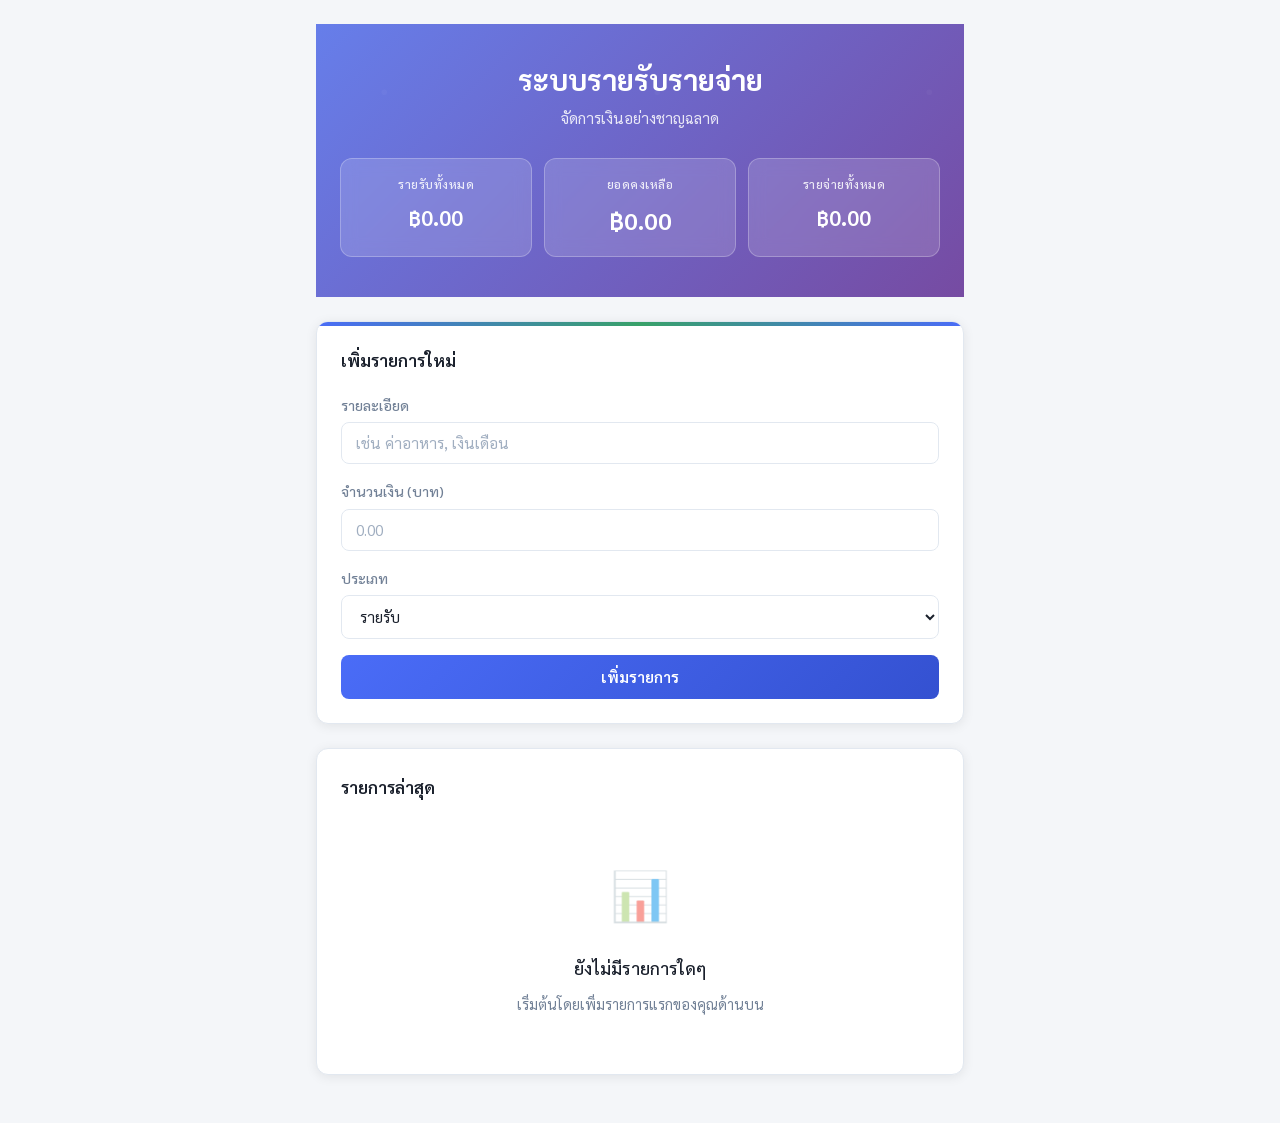
<file: index.html>
<!DOCTYPE html>
<html lang="th">

<head>
    <meta charset="UTF-8">
    <meta name="viewport" content="width=device-width, initial-scale=1.0">
    <title>ระบบรายรับรายจ่าย</title>
    <link rel="preconnect" href="https://fonts.googleapis.com">
    <link rel="preconnect" href="https://fonts.gstatic.com" crossorigin>
    <link href="https://fonts.googleapis.com/css2?family=Sarabun:wght@300;400;500;600;700&display=swap"
        rel="stylesheet">
    <link rel="stylesheet" href="style.css">
</head>

<body>
    <div class="container">
        <!-- Header Section -->
        <header class="app-header">
            <h1 class="app-title">ระบบรายรับรายจ่าย</h1>
            <p class="app-subtitle">จัดการเงินอย่างชาญฉลาด</p>

            <!-- Summary Cards -->
            <div class="summary-cards">
                <div class="card">
                    <span class="card-label">รายรับทั้งหมด</span>
                    <span class="card-amount" id="total-income">฿0.00</span>
                </div>
                <div class="card card--balance">
                    <span class="card-label">ยอดคงเหลือ</span>
                    <span class="card-amount" id="balance">฿0.00</span>
                </div>
                <div class="card">
                    <span class="card-label">รายจ่ายทั้งหมด</span>
                    <span class="card-amount" id="total-expense">฿0.00</span>
                </div>
            </div>
        </header>

        <!-- Form Section -->
        <section class="form-section">
            <h2 class="section-title">เพิ่มรายการใหม่</h2>
            <form class="form" id="transaction-form">
                <div class="form-group">
                    <label for="description">รายละเอียด</label>
                    <input type="text" id="description" placeholder="เช่น ค่าอาหาร, เงินเดือน" required>
                </div>

                <div class="form-group">
                    <label for="amount">จำนวนเงิน (บาท)</label>
                    <input type="number" id="amount" placeholder="0.00" min="0.01" step="0.01" required>
                </div>

                <div class="form-group">
                    <label for="type">ประเภท</label>
                    <select id="type">
                        <option value="income">รายรับ</option>
                        <option value="expense">รายจ่าย</option>
                    </select>
                </div>

                <button type="submit" class="btn btn--primary">เพิ่มรายการ</button>
            </form>
        </section>

        <!-- Transaction List Section -->
        <section class="list-section">
            <div class="list-header">
                <h2 class="section-title">รายการล่าสุด</h2>
                <button class="btn btn--danger btn--small" id="clear-all-btn"
                    style="display: none;">ล้างทั้งหมด</button>
            </div>

            <ul class="transaction-list" id="transaction-list"></ul>

            <!-- Empty State -->
            <div class="empty-state" id="empty-state">
                <p>ยังไม่มีรายการใดๆ</p>
                <p>เริ่มต้นโดยเพิ่มรายการแรกของคุณด้านบน</p>
            </div>
        </section>
    </div>

    <script src="script.js"></script>
</body>

</html>
</file>
<file: style.css>
/* ==============================================
   style.css — Expense Tracker
   โครงสร้าง CSS:
   1. CSS Variables (ตัวแปรสี/ขนาด)
   2. Reset & Base Styles
   3. Layout
   4. Header & Summary Cards
   5. Form
   6. Transaction List
   7. Buttons
   8. Empty State
   9. Animations
   10. Responsive (มือถือ)
   ============================================== */


/* -----------------------------------------------
   1. CSS VARIABLES — กำหนดค่าสีและขนาดกลาง
      เปลี่ยนที่นี่ที่เดียว ทุกที่อัปเดตตาม
   ----------------------------------------------- */
:root {
    /* สีหลัก */
    --color-bg: #f4f6f9;
    --color-surface: #ffffff;
    --color-border: #e2e8f0;

    /* สีข้อความ */
    --color-text-primary: #1a202c;
    --color-text-secondary: #718096;

    /* สีรายรับ */
    --color-income: #38a169;
    --color-income-bg: #f0fff4;
    --color-income-border: #c6f6d5;

    /* สีรายจ่าย */
    --color-expense: #e53e3e;
    --color-expense-bg: #fff5f5;
    --color-expense-border: #fed7d7;

    /* สีปุ่มหลัก */
    --color-primary: #4a6cf7;
    --color-primary-hover: #3451d1;

    /* สีปุ่ม Danger */
    --color-danger: #e53e3e;
    --color-danger-hover: #c53030;

    /* ขนาด */
    --border-radius: 12px;
    --border-radius-sm: 8px;
    --shadow: 0 2px 12px rgba(0, 0, 0, 0.08);
    --shadow-card: 0 4px 20px rgba(0, 0, 0, 0.1);

    /* ฟอนต์ */
    --font: 'Sarabun', sans-serif;
}


/* -----------------------------------------------
   2. RESET & BASE STYLES — รีเซ็ตค่าพื้นฐาน
   ----------------------------------------------- */
*,
*::before,
*::after {
    /* ทำให้ padding/border ไม่เพิ่มขนาด element */
    box-sizing: border-box;
    margin: 0;
    padding: 0;
}

body {
    font-family: var(--font);
    background-color: var(--color-bg);
    color: var(--color-text-primary);
    min-height: 100vh;
    line-height: 1.6;
}

/* ทำให้รูปภาพไม่เกินกรอบ */
img {
    max-width: 100%;
}


/* -----------------------------------------------
   3. LAYOUT — โครงสร้างหน้าเว็บ
   ----------------------------------------------- */
.container {
    max-width: 680px;
    /* กว้างสุด 680px */
    margin: 0 auto;
    /* จัดกึ่งกลางแนวนอน */
    padding: 24px 16px 48px;
    display: flex;
    flex-direction: column;
    gap: 24px;
}


/* -----------------------------------------------
   4. HEADER & SUMMARY CARDS
   ----------------------------------------------- */
.app-header {
    background: linear-gradient(135deg, #667eea 0%, #764ba2 100%);
    color: white;
    padding: 32px 24px 40px;
    text-align: center;
    position: relative;
    overflow: hidden;
}

.app-header::before {
    content: '';
    position: absolute;
    top: 0;
    left: 0;
    right: 0;
    bottom: 0;
    background: url('data:image/svg+xml,<svg xmlns="http://www.w3.org/2000/svg" viewBox="0 0 100 100"><defs><pattern id="grain" width="100" height="100" patternUnits="userSpaceOnUse"><circle cx="25" cy="25" r="1" fill="rgba(255,255,255,0.1)"/><circle cx="75" cy="75" r="1" fill="rgba(255,255,255,0.1)"/><circle cx="50" cy="50" r="1" fill="rgba(255,255,255,0.05)"/></pattern></defs><rect width="100" height="100" fill="url(%23grain)"/></svg>');
    opacity: 0.3;
}

.app-title {
    font-size: 1.8rem;
    font-weight: 700;
    margin-bottom: 4px;
    position: relative;
    z-index: 1;
}

.app-subtitle {
    font-size: 0.95rem;
    opacity: 0.85;
    margin-bottom: 28px;
    position: relative;
    z-index: 1;
}

/* Grid 3 คอลัมน์สำหรับ Summary Cards */
.summary-cards {
    display: grid;
    grid-template-columns: repeat(3, 1fr);
    gap: 12px;
    max-width: 640px;
    margin: 0 auto;
}

/* Card พื้นฐาน */
.card {
    background: rgba(255, 255, 255, 0.15);
    backdrop-filter: blur(8px);
    border: 1px solid rgba(255, 255, 255, 0.25);
    border-radius: var(--border-radius);
    padding: 16px 12px;
    display: flex;
    flex-direction: column;
    align-items: center;
    gap: 6px;
    transition: all 0.3s ease;
    position: relative;
    overflow: hidden;
}

.card::before {
    content: '';
    position: absolute;
    top: 0;
    left: -100%;
    width: 100%;
    height: 100%;
    background: linear-gradient(90deg, transparent, rgba(255, 255, 255, 0.2), transparent);
    transition: left 0.5s;
}

.card:hover::before {
    left: 100%;
}

.card:hover {
    transform: translateY(-4px);
    box-shadow: 0 8px 25px rgba(0, 0, 0, 0.15);
}

.card-label {
    font-size: 0.78rem;
    opacity: 0.85;
    text-transform: uppercase;
    letter-spacing: 0.5px;
    font-weight: 500;
}

.card-amount {
    font-size: 1.3rem;
    font-weight: 700;
}

/* สีพิเศษสำหรับยอดคงเหลือ */
.card--balance .card-amount {
    font-size: 1.5rem;
}


/* -----------------------------------------------
   5. FORM SECTION
   ----------------------------------------------- */
.form-section {
    background: var(--color-surface);
    border-radius: var(--border-radius);
    padding: 24px;
    box-shadow: var(--shadow);
    border: 1px solid var(--color-border);
    position: relative;
    overflow: hidden;
}

.form-section::before {
    content: '';
    position: absolute;
    top: 0;
    left: 0;
    right: 0;
    height: 4px;
    background: linear-gradient(90deg, var(--color-primary), var(--color-income), var(--color-primary));
}

.section-title {
    font-size: 1.1rem;
    font-weight: 600;
    color: var(--color-text-primary);
    margin-bottom: 20px;
    position: relative;
}

.form {
    display: flex;
    flex-direction: column;
    gap: 16px;
}

/* กลุ่ม label + input */
.form-group {
    display: flex;
    flex-direction: column;
    gap: 6px;
}

.form-group label {
    font-size: 0.88rem;
    font-weight: 500;
    color: var(--color-text-secondary);
}

/* Input และ Select ใช้ style เดียวกัน */
.form-group input,
.form-group select {
    padding: 10px 14px;
    border: 1.5px solid var(--color-border);
    border-radius: var(--border-radius-sm);
    font-size: 0.95rem;
    font-family: var(--font);
    color: var(--color-text-primary);
    background: var(--color-surface);
    transition: border-color 0.2s ease, box-shadow 0.2s ease;
    outline: none;
}

/* เมื่อ focus จะมีกรอบสีน้ำเงิน */
.form-group input:focus,
.form-group select:focus {
    border-color: var(--color-primary);
    box-shadow: 0 0 0 3px rgba(74, 108, 247, 0.12);
}

/* Placeholder สีอ่อน */
.form-group input::placeholder {
    color: #a0aec0;
}


/* -----------------------------------------------
   6. TRANSACTION LIST
   ----------------------------------------------- */
.list-section {
    background: var(--color-surface);
    border-radius: var(--border-radius);
    padding: 24px;
    box-shadow: var(--shadow);
    border: 1px solid var(--color-border);
}

.list-header {
    display: flex;
    justify-content: space-between;
    align-items: center;
    margin-bottom: 16px;
}

.list-header .section-title {
    margin-bottom: 0;
}

/* ลบ bullet point ออกจาก <ul> */
.transaction-list {
    list-style: none;
    display: flex;
    flex-direction: column;
    gap: 10px;
}

/* แต่ละรายการ */
.transaction-item {
    display: flex;
    justify-content: space-between;
    align-items: center;
    padding: 14px 16px;
    border-radius: var(--border-radius-sm);
    border: 1px solid transparent;
    animation: slideIn 0.25s ease;
    gap: 12px;
    transition: all 0.2s ease;
    position: relative;
    overflow: hidden;
}

.transaction-item:hover {
    transform: translateX(4px);
    box-shadow: 0 4px 12px rgba(0, 0, 0, 0.1);
}

/* สีพื้นหลังตามประเภท */
.transaction-item.income {
    background: var(--color-income-bg);
    border-color: var(--color-income-border);
}

.transaction-item.expense {
    background: var(--color-expense-bg);
    border-color: var(--color-expense-border);
}

/* ส่วนซ้าย: ชื่อ + วันที่ */
.transaction-info {
    display: flex;
    flex-direction: column;
    gap: 2px;
    flex: 1;
    /* ขยายเต็มพื้นที่ที่เหลือ */
    min-width: 0;
    /* ป้องกัน text overflow */
}

.transaction-description {
    font-weight: 500;
    font-size: 0.95rem;
    white-space: nowrap;
    overflow: hidden;
    text-overflow: ellipsis;
    /* ถ้ายาวเกินจะแสดง ... */
}

.transaction-date {
    font-size: 0.78rem;
    color: var(--color-text-secondary);
}

/* ส่วนขวา: ราคา + ปุ่มลบ */
.transaction-right {
    display: flex;
    align-items: center;
    gap: 12px;
    flex-shrink: 0;
    /* ไม่ให้ย่อขนาด */
}

.transaction-amount {
    font-weight: 700;
    font-size: 1rem;
}

.transaction-item.income .transaction-amount {
    color: var(--color-income);
}

.transaction-item.expense .transaction-amount {
    color: var(--color-expense);
}

/* ปุ่มลบแต่ละรายการ */
.delete-btn {
    background: none;
    border: none;
    cursor: pointer;
    font-size: 1rem;
    opacity: 0.4;
    transition: opacity 0.2s ease, transform 0.2s ease;
    padding: 4px;
    border-radius: 4px;
    line-height: 1;
}

.delete-btn:hover {
    opacity: 1;
    transform: scale(1.2);
}


/* -----------------------------------------------
   7. BUTTONS
   ----------------------------------------------- */
.btn {
    padding: 12px 20px;
    border: none;
    border-radius: var(--border-radius-sm);
    font-family: var(--font);
    font-size: 0.95rem;
    font-weight: 600;
    cursor: pointer;
    transition: background-color 0.2s ease, transform 0.1s ease;
}

.btn:active {
    transform: scale(0.98);
    /* กดแล้วเล็กนิดหน่อย = รู้สึก click */
}

/* ปุ่มหลัก (น้ำเงิน) */
.btn--primary {
    background: linear-gradient(135deg, var(--color-primary) 0%, var(--color-primary-hover) 100%);
    color: white;
    width: 100%;
    position: relative;
    overflow: hidden;
}

.btn--primary::before {
    content: '';
    position: absolute;
    top: 0;
    left: -100%;
    width: 100%;
    height: 100%;
    background: linear-gradient(90deg, transparent, rgba(255, 255, 255, 0.2), transparent);
    transition: left 0.5s;
}

.btn--primary:hover::before {
    left: 100%;
}

.btn--primary:hover {
    background: linear-gradient(135deg, var(--color-primary-hover) 0%, var(--color-primary) 100%);
    transform: translateY(-1px);
    box-shadow: 0 4px 15px rgba(74, 108, 247, 0.3);
}

/* ปุ่ม Danger (แดง) */
.btn--danger {
    background: var(--color-danger);
    color: white;
}

.btn--danger:hover {
    background: var(--color-danger-hover);
}

/* ปุ่มขนาดเล็ก */
.btn--small {
    padding: 6px 12px;
    font-size: 0.82rem;
}


/* -----------------------------------------------
   8. EMPTY STATE — ข้อความเมื่อไม่มีรายการ
   ----------------------------------------------- */
.empty-state {
    text-align: center;
    padding: 32px 16px;
    color: var(--color-text-secondary);
    font-size: 0.9rem;
    line-height: 1.8;
    animation: fadeIn 0.5s ease;
}

.empty-state p:first-child {
    font-size: 1.1rem;
    font-weight: 500;
    color: var(--color-text-primary);
    margin-bottom: 8px;
}

.empty-state::before {
    content: '📊';
    font-size: 3rem;
    display: block;
    margin-bottom: 16px;
    opacity: 0.5;
}


/* -----------------------------------------------
   9. ANIMATIONS
   ----------------------------------------------- */

/* รายการ slide เข้ามาจากด้านบน */
@keyframes slideIn {
    from {
        opacity: 0;
        transform: translateY(-8px);
    }

    to {
        opacity: 1;
        transform: translateY(0);
    }
}

/* Fade in animation */
@keyframes fadeIn {
    from {
        opacity: 0;
    }

    to {
        opacity: 1;
    }
}

.fade-in {
    animation: fadeIn 0.3s ease;
}


/* -----------------------------------------------
   10. RESPONSIVE — ปรับสำหรับมือถือ
       (เมื่อหน้าจอกว้างน้อยกว่า 480px)
   ----------------------------------------------- */
@media (max-width: 480px) {

    .app-header {
        padding: 24px 16px 32px;
    }

    .app-title {
        font-size: 1.4rem;
    }

    /* Summary Cards: เปลี่ยนจาก 3 คอลัมน์ เป็น 1 แถว scroll ได้ */
    .summary-cards {
        grid-template-columns: repeat(3, minmax(100px, 1fr));
        overflow-x: auto;
    }

    .card-amount {
        font-size: 1.1rem;
    }

    .card--balance .card-amount {
        font-size: 1.2rem;
    }

    .form-section,
    .list-section {
        padding: 16px;
    }
}
</file>
<file: minipro-ject/style.css>
/* ==============================================
   style.css — Expense Tracker
   โครงสร้าง CSS:
   1. CSS Variables (ตัวแปรสี/ขนาด)
   2. Reset & Base Styles
   3. Layout
   4. Header & Summary Cards
   5. Form
   6. Transaction List
   7. Buttons
   8. Empty State
   9. Animations
   10. Responsive (มือถือ)
   ============================================== */


/* -----------------------------------------------
   1. CSS VARIABLES — กำหนดค่าสีและขนาดกลาง
      เปลี่ยนที่นี่ที่เดียว ทุกที่อัปเดตตาม
   ----------------------------------------------- */
:root {
    /* สีหลัก */
    --color-bg: #f4f6f9;
    --color-surface: #ffffff;
    --color-border: #e2e8f0;

    /* สีข้อความ */
    --color-text-primary: #1a202c;
    --color-text-secondary: #718096;

    /* สีรายรับ */
    --color-income: #38a169;
    --color-income-bg: #f0fff4;
    --color-income-border: #c6f6d5;

    /* สีรายจ่าย */
    --color-expense: #e53e3e;
    --color-expense-bg: #fff5f5;
    --color-expense-border: #fed7d7;

    /* สีปุ่มหลัก */
    --color-primary: #4a6cf7;
    --color-primary-hover: #3451d1;

    /* สีปุ่ม Danger */
    --color-danger: #e53e3e;
    --color-danger-hover: #c53030;

    /* ขนาด */
    --border-radius: 12px;
    --border-radius-sm: 8px;
    --shadow: 0 2px 12px rgba(0, 0, 0, 0.08);
    --shadow-card: 0 4px 20px rgba(0, 0, 0, 0.1);

    /* ฟอนต์ */
    --font: 'Sarabun', sans-serif;
}


/* -----------------------------------------------
   2. RESET & BASE STYLES — รีเซ็ตค่าพื้นฐาน
   ----------------------------------------------- */
*,
*::before,
*::after {
    /* ทำให้ padding/border ไม่เพิ่มขนาด element */
    box-sizing: border-box;
    margin: 0;
    padding: 0;
}

body {
    font-family: var(--font);
    background-color: var(--color-bg);
    color: var(--color-text-primary);
    min-height: 100vh;
    line-height: 1.6;
}

/* ทำให้รูปภาพไม่เกินกรอบ */
img {
    max-width: 100%;
}


/* -----------------------------------------------
   3. LAYOUT — โครงสร้างหน้าเว็บ
   ----------------------------------------------- */
.container {
    max-width: 680px;
    /* กว้างสุด 680px */
    margin: 0 auto;
    /* จัดกึ่งกลางแนวนอน */
    padding: 24px 16px 48px;
    display: flex;
    flex-direction: column;
    gap: 24px;
}


/* -----------------------------------------------
   4. HEADER & SUMMARY CARDS
   ----------------------------------------------- */
.app-header {
    background: linear-gradient(135deg, #667eea 0%, #764ba2 100%);
    color: white;
    padding: 32px 24px 40px;
    text-align: center;
    position: relative;
    overflow: hidden;
}

.app-header::before {
    content: '';
    position: absolute;
    top: 0;
    left: 0;
    right: 0;
    bottom: 0;
    background: url('data:image/svg+xml,<svg xmlns="http://www.w3.org/2000/svg" viewBox="0 0 100 100"><defs><pattern id="grain" width="100" height="100" patternUnits="userSpaceOnUse"><circle cx="25" cy="25" r="1" fill="rgba(255,255,255,0.1)"/><circle cx="75" cy="75" r="1" fill="rgba(255,255,255,0.1)"/><circle cx="50" cy="50" r="1" fill="rgba(255,255,255,0.05)"/></pattern></defs><rect width="100" height="100" fill="url(%23grain)"/></svg>');
    opacity: 0.3;
}

.app-title {
    font-size: 1.8rem;
    font-weight: 700;
    margin-bottom: 4px;
    position: relative;
    z-index: 1;
}

.app-subtitle {
    font-size: 0.95rem;
    opacity: 0.85;
    margin-bottom: 28px;
    position: relative;
    z-index: 1;
}

/* Grid 3 คอลัมน์สำหรับ Summary Cards */
.summary-cards {
    display: grid;
    grid-template-columns: repeat(3, 1fr);
    gap: 12px;
    max-width: 640px;
    margin: 0 auto;
}

/* Card พื้นฐาน */
.card {
    background: rgba(255, 255, 255, 0.15);
    backdrop-filter: blur(8px);
    border: 1px solid rgba(255, 255, 255, 0.25);
    border-radius: var(--border-radius);
    padding: 16px 12px;
    display: flex;
    flex-direction: column;
    align-items: center;
    gap: 6px;
    transition: all 0.3s ease;
    position: relative;
    overflow: hidden;
}

.card::before {
    content: '';
    position: absolute;
    top: 0;
    left: -100%;
    width: 100%;
    height: 100%;
    background: linear-gradient(90deg, transparent, rgba(255, 255, 255, 0.2), transparent);
    transition: left 0.5s;
}

.card:hover::before {
    left: 100%;
}

.card:hover {
    transform: translateY(-4px);
    box-shadow: 0 8px 25px rgba(0, 0, 0, 0.15);
}

.card-label {
    font-size: 0.78rem;
    opacity: 0.85;
    text-transform: uppercase;
    letter-spacing: 0.5px;
    font-weight: 500;
}

.card-amount {
    font-size: 1.3rem;
    font-weight: 700;
}

/* สีพิเศษสำหรับยอดคงเหลือ */
.card--balance .card-amount {
    font-size: 1.5rem;
}


/* -----------------------------------------------
   5. FORM SECTION
   ----------------------------------------------- */
.form-section {
    background: var(--color-surface);
    border-radius: var(--border-radius);
    padding: 24px;
    box-shadow: var(--shadow);
    border: 1px solid var(--color-border);
    position: relative;
    overflow: hidden;
}

.form-section::before {
    content: '';
    position: absolute;
    top: 0;
    left: 0;
    right: 0;
    height: 4px;
    background: linear-gradient(90deg, var(--color-primary), var(--color-income), var(--color-primary));
}

.section-title {
    font-size: 1.1rem;
    font-weight: 600;
    color: var(--color-text-primary);
    margin-bottom: 20px;
    position: relative;
}

.form {
    display: flex;
    flex-direction: column;
    gap: 16px;
}

/* กลุ่ม label + input */
.form-group {
    display: flex;
    flex-direction: column;
    gap: 6px;
}

.form-group label {
    font-size: 0.88rem;
    font-weight: 500;
    color: var(--color-text-secondary);
}

/* Input และ Select ใช้ style เดียวกัน */
.form-group input,
.form-group select {
    padding: 10px 14px;
    border: 1.5px solid var(--color-border);
    border-radius: var(--border-radius-sm);
    font-size: 0.95rem;
    font-family: var(--font);
    color: var(--color-text-primary);
    background: var(--color-surface);
    transition: border-color 0.2s ease, box-shadow 0.2s ease;
    outline: none;
}

/* เมื่อ focus จะมีกรอบสีน้ำเงิน */
.form-group input:focus,
.form-group select:focus {
    border-color: var(--color-primary);
    box-shadow: 0 0 0 3px rgba(74, 108, 247, 0.12);
}

/* Placeholder สีอ่อน */
.form-group input::placeholder {
    color: #a0aec0;
}


/* -----------------------------------------------
   6. TRANSACTION LIST
   ----------------------------------------------- */
.list-section {
    background: var(--color-surface);
    border-radius: var(--border-radius);
    padding: 24px;
    box-shadow: var(--shadow);
    border: 1px solid var(--color-border);
}

.list-header {
    display: flex;
    justify-content: space-between;
    align-items: center;
    margin-bottom: 16px;
}

.list-header .section-title {
    margin-bottom: 0;
}

/* ลบ bullet point ออกจาก <ul> */
.transaction-list {
    list-style: none;
    display: flex;
    flex-direction: column;
    gap: 10px;
}

/* แต่ละรายการ */
.transaction-item {
    display: flex;
    justify-content: space-between;
    align-items: center;
    padding: 14px 16px;
    border-radius: var(--border-radius-sm);
    border: 1px solid transparent;
    animation: slideIn 0.25s ease;
    gap: 12px;
    transition: all 0.2s ease;
    position: relative;
    overflow: hidden;
}

.transaction-item:hover {
    transform: translateX(4px);
    box-shadow: 0 4px 12px rgba(0, 0, 0, 0.1);
}

/* สีพื้นหลังตามประเภท */
.transaction-item.income {
    background: var(--color-income-bg);
    border-color: var(--color-income-border);
}

.transaction-item.expense {
    background: var(--color-expense-bg);
    border-color: var(--color-expense-border);
}

/* ส่วนซ้าย: ชื่อ + วันที่ */
.transaction-info {
    display: flex;
    flex-direction: column;
    gap: 2px;
    flex: 1;
    /* ขยายเต็มพื้นที่ที่เหลือ */
    min-width: 0;
    /* ป้องกัน text overflow */
}

.transaction-description {
    font-weight: 500;
    font-size: 0.95rem;
    white-space: nowrap;
    overflow: hidden;
    text-overflow: ellipsis;
    /* ถ้ายาวเกินจะแสดง ... */
}

.transaction-date {
    font-size: 0.78rem;
    color: var(--color-text-secondary);
}

/* ส่วนขวา: ราคา + ปุ่มลบ */
.transaction-right {
    display: flex;
    align-items: center;
    gap: 12px;
    flex-shrink: 0;
    /* ไม่ให้ย่อขนาด */
}

.transaction-amount {
    font-weight: 700;
    font-size: 1rem;
}

.transaction-item.income .transaction-amount {
    color: var(--color-income);
}

.transaction-item.expense .transaction-amount {
    color: var(--color-expense);
}

/* ปุ่มลบแต่ละรายการ */
.delete-btn {
    background: none;
    border: none;
    cursor: pointer;
    font-size: 1rem;
    opacity: 0.4;
    transition: opacity 0.2s ease, transform 0.2s ease;
    padding: 4px;
    border-radius: 4px;
    line-height: 1;
}

.delete-btn:hover {
    opacity: 1;
    transform: scale(1.2);
}


/* -----------------------------------------------
   7. BUTTONS
   ----------------------------------------------- */
.btn {
    padding: 12px 20px;
    border: none;
    border-radius: var(--border-radius-sm);
    font-family: var(--font);
    font-size: 0.95rem;
    font-weight: 600;
    cursor: pointer;
    transition: background-color 0.2s ease, transform 0.1s ease;
}

.btn:active {
    transform: scale(0.98);
    /* กดแล้วเล็กนิดหน่อย = รู้สึก click */
}

/* ปุ่มหลัก (น้ำเงิน) */
.btn--primary {
    background: linear-gradient(135deg, var(--color-primary) 0%, var(--color-primary-hover) 100%);
    color: white;
    width: 100%;
    position: relative;
    overflow: hidden;
}

.btn--primary::before {
    content: '';
    position: absolute;
    top: 0;
    left: -100%;
    width: 100%;
    height: 100%;
    background: linear-gradient(90deg, transparent, rgba(255, 255, 255, 0.2), transparent);
    transition: left 0.5s;
}

.btn--primary:hover::before {
    left: 100%;
}

.btn--primary:hover {
    background: linear-gradient(135deg, var(--color-primary-hover) 0%, var(--color-primary) 100%);
    transform: translateY(-1px);
    box-shadow: 0 4px 15px rgba(74, 108, 247, 0.3);
}

/* ปุ่ม Danger (แดง) */
.btn--danger {
    background: var(--color-danger);
    color: white;
}

.btn--danger:hover {
    background: var(--color-danger-hover);
}

/* ปุ่มขนาดเล็ก */
.btn--small {
    padding: 6px 12px;
    font-size: 0.82rem;
}


/* -----------------------------------------------
   8. EMPTY STATE — ข้อความเมื่อไม่มีรายการ
   ----------------------------------------------- */
.empty-state {
    text-align: center;
    padding: 32px 16px;
    color: var(--color-text-secondary);
    font-size: 0.9rem;
    line-height: 1.8;
    animation: fadeIn 0.5s ease;
}

.empty-state p:first-child {
    font-size: 1.1rem;
    font-weight: 500;
    color: var(--color-text-primary);
    margin-bottom: 8px;
}

.empty-state::before {
    content: '📊';
    font-size: 3rem;
    display: block;
    margin-bottom: 16px;
    opacity: 0.5;
}


/* -----------------------------------------------
   9. ANIMATIONS
   ----------------------------------------------- */

/* รายการ slide เข้ามาจากด้านบน */
@keyframes slideIn {
    from {
        opacity: 0;
        transform: translateY(-8px);
    }

    to {
        opacity: 1;
        transform: translateY(0);
    }
}

/* Fade in animation */
@keyframes fadeIn {
    from {
        opacity: 0;
    }

    to {
        opacity: 1;
    }
}

.fade-in {
    animation: fadeIn 0.3s ease;
}


/* -----------------------------------------------
   10. RESPONSIVE — ปรับสำหรับมือถือ
       (เมื่อหน้าจอกว้างน้อยกว่า 480px)
   ----------------------------------------------- */
@media (max-width: 480px) {

    .app-header {
        padding: 24px 16px 32px;
    }

    .app-title {
        font-size: 1.4rem;
    }

    /* Summary Cards: เปลี่ยนจาก 3 คอลัมน์ เป็น 1 แถว scroll ได้ */
    .summary-cards {
        grid-template-columns: repeat(3, minmax(100px, 1fr));
        overflow-x: auto;
    }

    .card-amount {
        font-size: 1.1rem;
    }

    .card--balance .card-amount {
        font-size: 1.2rem;
    }

    .form-section,
    .list-section {
        padding: 16px;
    }
}
</file>
